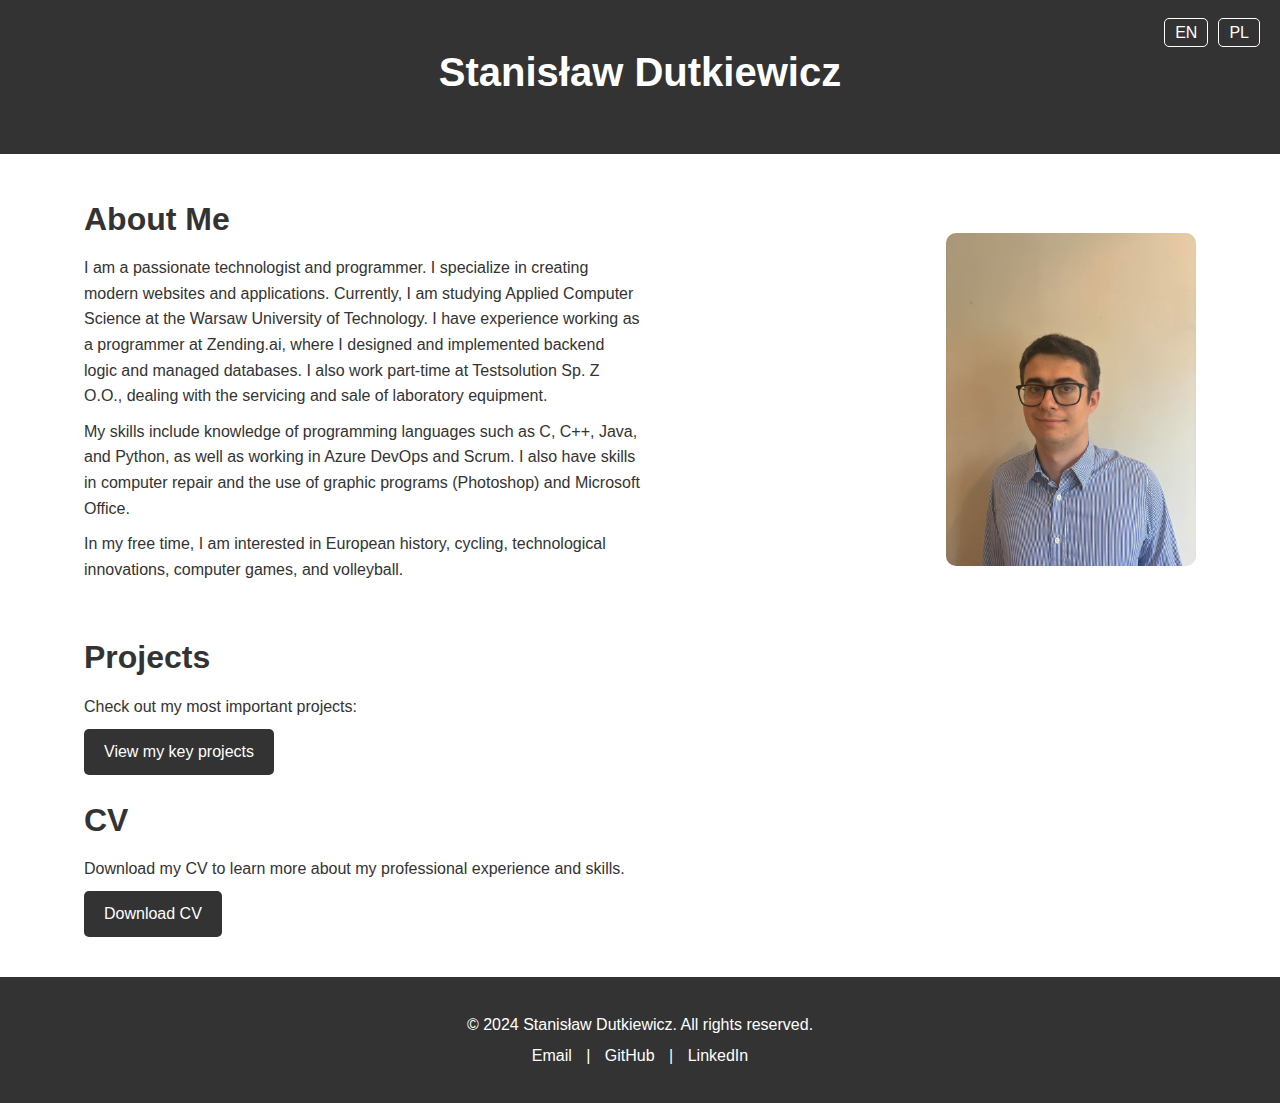
<file: index.html>
<!DOCTYPE html>
<html lang="en">
<head>
    <meta charset="UTF-8">
    <meta name="viewport" content="width=device-width, initial-scale=1.0">
    <title>Stanisław Dutkiewicz</title>
    <link rel="stylesheet" href="../styles.css">
</head>
<body>
    <header>
        <div class="container">
            <h1>Stanisław Dutkiewicz</h1>
            <nav>
                <ul>
                    <li><a href="/">EN</a></li>
                    <li><a href="../pl/">PL</a></li>
                </ul>
            </nav>
        </div>
    </header>
    <main>
        <div class="container">
            <section class="about-me">
                <div class="about-me-text">
                    <h2>About Me</h2>
                    <p>I am a passionate technologist and programmer. I specialize in creating modern websites and applications. Currently, I am studying Applied Computer Science at the Warsaw University of Technology. I have experience working as a programmer at Zending.ai, where I designed and implemented backend logic and managed databases. I also work part-time at Testsolution Sp. Z O.O., dealing with the servicing and sale of laboratory equipment.</p>
                    <p>My skills include knowledge of programming languages such as C, C++, Java, and Python, as well as working in Azure DevOps and Scrum. I also have skills in computer repair and the use of graphic programs (Photoshop) and Microsoft Office.</p>
                    <p>In my free time, I am interested in European history, cycling, technological innovations, computer games, and volleyball.</p>
                </div>
                <div class="about-me-image">
                    <img src="../pic.jpeg" alt="My photo">
                </div>
            </section>
            <section>
                <h2>Projects</h2>
                <p>Check out my most important projects:</p>
                <a href="../projects" class="button">View my key projects</a>
            </section>
            <section>
                <h2>CV</h2>
                <p>Download my CV to learn more about my professional experience and skills.</p>
                <a href="../Dutkiewicz_CV.pdf" class="button">Download CV</a>
            </section>
        </div>
    </main>
    <footer>
        <div class="container">
            <p>&copy; 2024 Stanisław Dutkiewicz. All rights reserved.</p>
            <p>
                <a href="mailto:stan.dutkiewicz@hotmail.com">Email</a> | 
                <a href="https://github.com/sDutkiewicz" target="_blank">GitHub</a> | 
                <a href="https://www.linkedin.com/in/stanis%C5%82aw-dutkiewicz-b29100261/" target="_blank">LinkedIn</a>
            </p>
        </div>
    </footer>
</body>
</html>
</file>
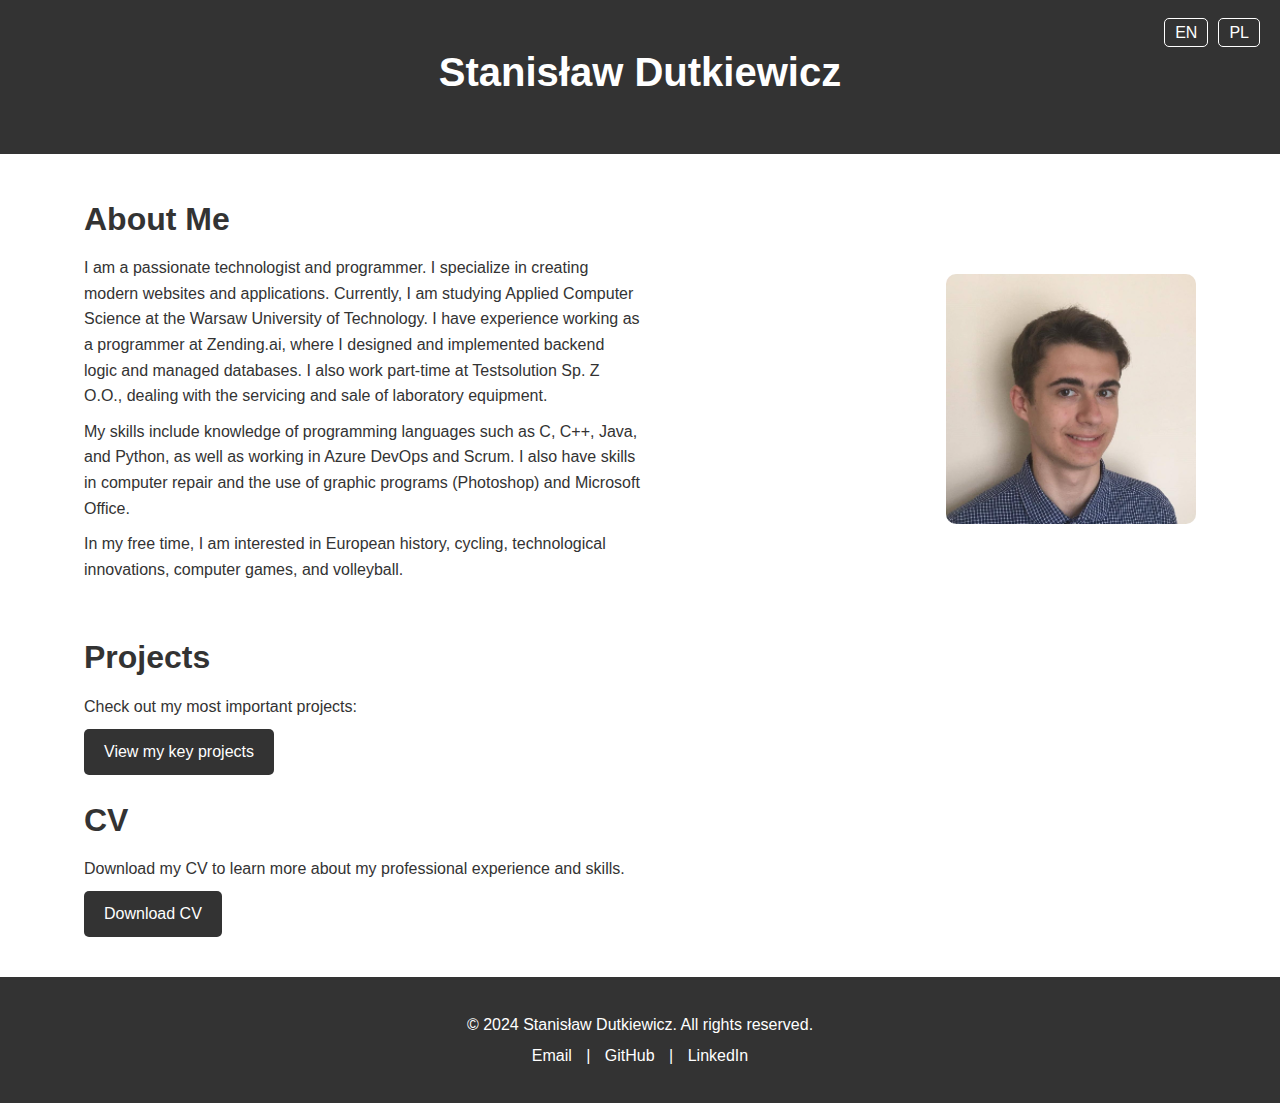
<file: en/index.html>
<!DOCTYPE html>
<html lang="en">
<head>
    <meta charset="UTF-8">
    <meta name="viewport" content="width=device-width, initial-scale=1.0">
    <title>My Personal Website</title>
    <link rel="stylesheet" href="../styles.css">
</head>
<body>
    <header>
        <div class="container">
            <h1>Stanisław Dutkiewicz</h1>
            <nav>
                <ul>
                    <li><a href="../en/">EN</a></li>
                    <li><a href="../pl/">PL</a></li>
                </ul>
            </nav>
        </div>
    </header>
    <main>
        <div class="container">
            <section class="about-me">
                <div class="about-me-text">
                    <h2>About Me</h2>
                    <p>I am a passionate technologist and programmer. I specialize in creating modern websites and applications. Currently, I am studying Applied Computer Science at the Warsaw University of Technology. I have experience working as a programmer at Zending.ai, where I designed and implemented backend logic and managed databases. I also work part-time at Testsolution Sp. Z O.O., dealing with the servicing and sale of laboratory equipment.</p>
                    <p>My skills include knowledge of programming languages such as C, C++, Java, and Python, as well as working in Azure DevOps and Scrum. I also have skills in computer repair and the use of graphic programs (Photoshop) and Microsoft Office.</p>
                    <p>In my free time, I am interested in European history, cycling, technological innovations, computer games, and volleyball.</p>
                </div>
                <div class="about-me-image">
                    <img src="../pic.png" alt="My photo">
                </div>
            </section>
            <section>
                <h2>Projects</h2>
                <p>Check out my most important projects:</p>
                <a href="../projects.html" class="button">View my key projects</a>
            </section>
            <section>
                <h2>CV</h2>
                <p>Download my CV to learn more about my professional experience and skills.</p>
                <a href="../Dutkiewicz_CV_2024_English.pdf" class="button">Download CV</a>
            </section>
        </div>
    </main>
    <footer>
        <div class="container">
            <p>&copy; 2024 Stanisław Dutkiewicz. All rights reserved.</p>
            <p>
                <a href="mailto:stan.dutkiewicz@hotmail.com">Email</a> | 
                <a href="https://github.com/Dudzioszek" target="_blank">GitHub</a> | 
                <a href="https://www.linkedin.com/in/twojlinkedin" target="_blank">LinkedIn</a>
            </p>
        </div>
    </footer>
</body>
</html>
</file>
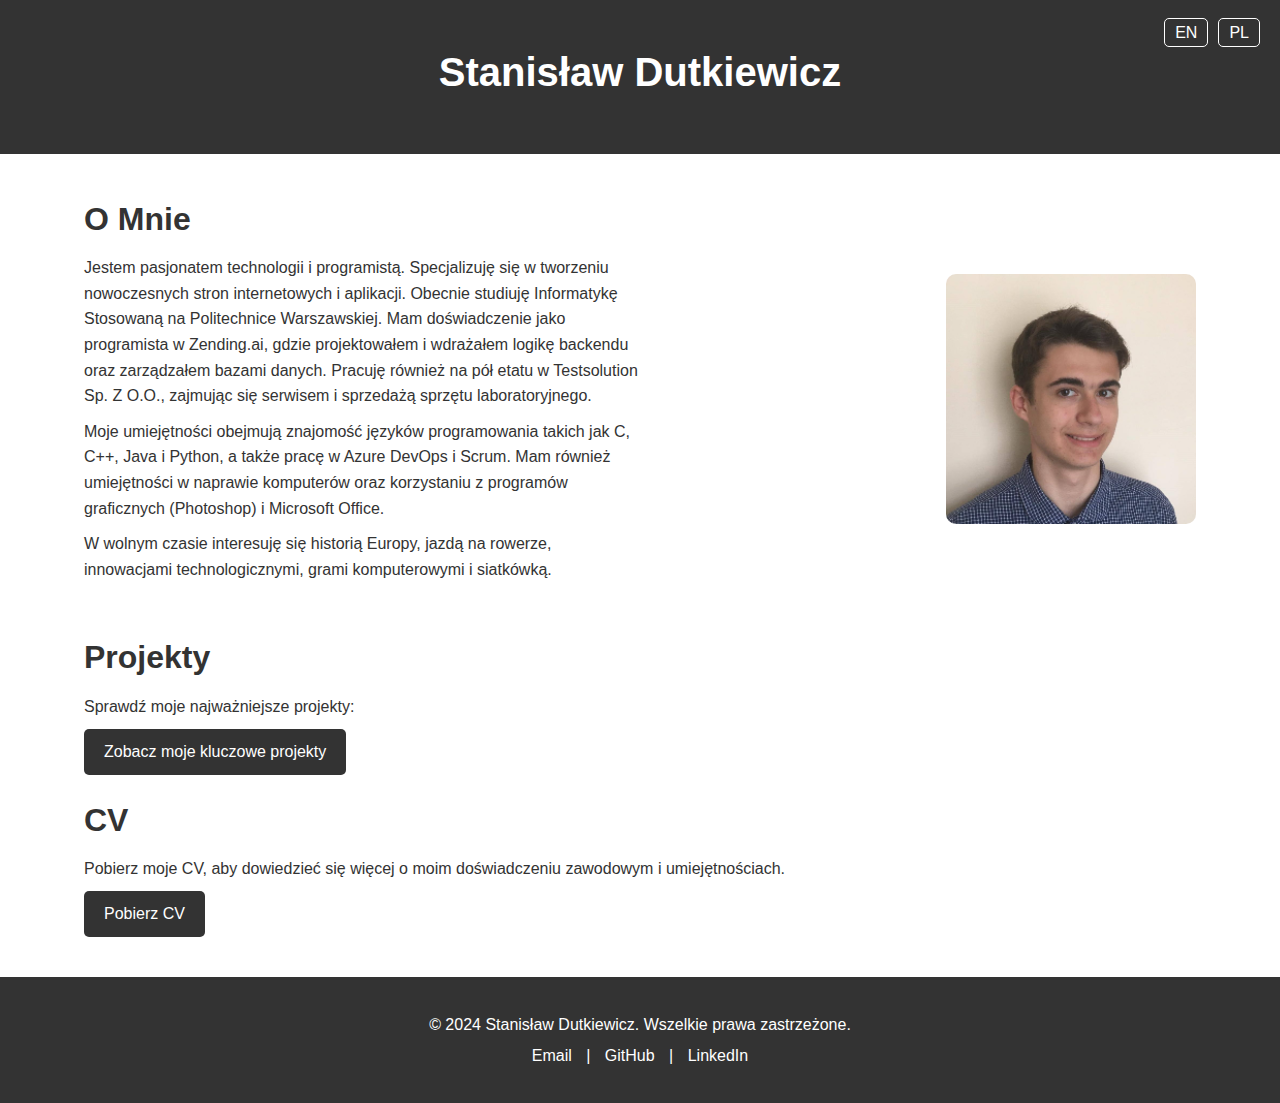
<file: pl/index.html>
<!DOCTYPE html>
<html lang="pl">
<head>
    <meta charset="UTF-8">
    <meta name="viewport" content="width=device-width, initial-scale=1.0">
    <title>Stanisław Dutkiewicz</title>
    <link rel="stylesheet" href="../styles.css">
</head>
<body>
    <header>
        <div class="container">
            <h1>Stanisław Dutkiewicz</h1>
            <nav>
                <ul>
                    <li><a href="/">EN</a></li>
                    <li><a href="../pl/">PL</a></li>
                </ul>
            </nav>
        </div>
    </header>
    <main>
        <div class="container">
            <section class="about-me">
                <div class="about-me-text">
                    <h2>O Mnie</h2>
                    <p>Jestem pasjonatem technologii i programistą. Specjalizuję się w tworzeniu nowoczesnych stron internetowych i aplikacji. Obecnie studiuję Informatykę Stosowaną na Politechnice Warszawskiej. Mam doświadczenie jako programista w Zending.ai, gdzie projektowałem i wdrażałem logikę backendu oraz zarządzałem bazami danych. Pracuję również na pół etatu w Testsolution Sp. Z O.O., zajmując się serwisem i sprzedażą sprzętu laboratoryjnego.</p>
                    <p>Moje umiejętności obejmują znajomość języków programowania takich jak C, C++, Java i Python, a także pracę w Azure DevOps i Scrum. Mam również umiejętności w naprawie komputerów oraz korzystaniu z programów graficznych (Photoshop) i Microsoft Office.</p>
                    <p>W wolnym czasie interesuję się historią Europy, jazdą na rowerze, innowacjami technologicznymi, grami komputerowymi i siatkówką.</p>
                </div>
                <div class="about-me-image">
                    <img src="../pic.png" alt="Moje zdjęcie">
                </div>
            </section>
            <section>
                <h2>Projekty</h2>
                <p>Sprawdź moje najważniejsze projekty:</p>
                <a href="../pl/projects" class="button">Zobacz moje kluczowe projekty</a>
            </section>
            <section>
                <h2>CV</h2>
                <p>Pobierz moje CV, aby dowiedzieć się więcej o moim doświadczeniu zawodowym i umiejętnościach.</p>
                <a href="../Dutkiewicz_CV.pdf" class="button">Pobierz CV</a>
            </section>
        </div>
    </main>
    <footer>
        <div class="container">
            <p>&copy; 2024 Stanisław Dutkiewicz. Wszelkie prawa zastrzeżone.</p>
            <p>
                <a href="mailto:stan.dutkiewicz@hotmail.com">Email</a> | 
                <a href="https://github.com/sDutkiewicz" target="_blank">GitHub</a> | 
                <a href="https://www.linkedin.com/in/stanis%C5%82aw-dutkiewicz-b29100261/" target="_blank">LinkedIn</a>
            </p>
        </div>
    </footer>
</body>
</html>
</file>
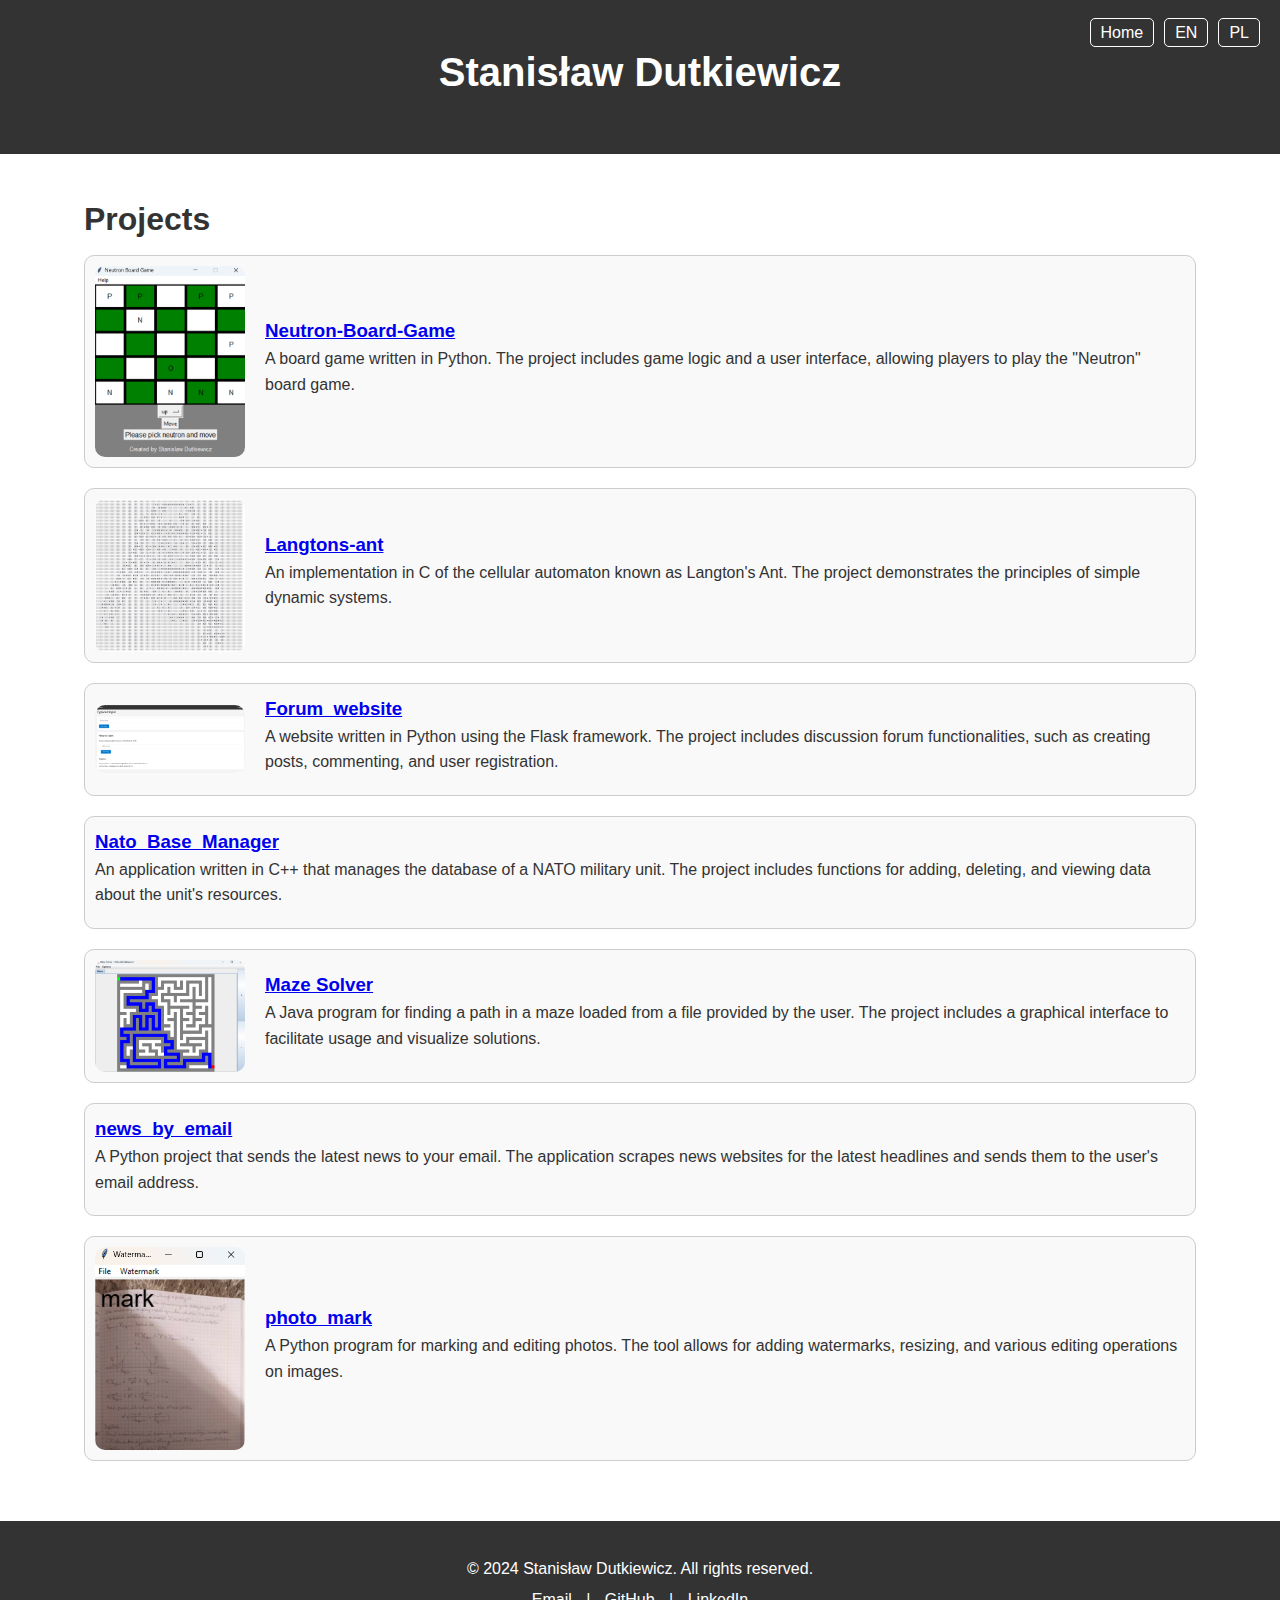
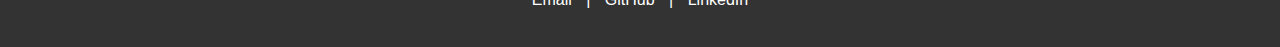
<file: projects/index.html>
<!DOCTYPE html>
<html lang="en">
<head>
    <meta charset="UTF-8">
    <meta name="viewport" content="width=device-width, initial-scale=1.0">
    <title>Projects</title>
    <link rel="stylesheet" href="../../styles.css">
</head>
<body>
    <header>
        <div class="container">
            <h1>Stanisław Dutkiewicz</h1>
            <nav>
                <ul>
                    <li><a href="/">Home</a></li>
                    <li><a href="/projects/">EN</a></li>
                    <li><a href="/pl/projects/">PL</a></li>
                </ul>
            </nav>
        </div>
    </header>
    <main>
        <div class="container">
            <section class="main-projects">
                <h2>Projects</h2>
                
                <div class="project">
                    <img src="../images/Neutron.png" alt="Neutron-Board-Game">
                    <div class="project-content">
                        <h3><a href="https://github.com/sDutkiewicz/Neutron-Board-Game">Neutron-Board-Game</a></h3>
                        <p>A board game written in Python. The project includes game logic and a user interface, allowing players to play the "Neutron" board game.</p>
                    </div>
                </div>

                <div class="project">
                    <img src="../images/Ant.png" alt="Langtons-ant">
                    <div class="project-content">
                        <h3><a href="https://github.com/sDutkiewicz/Langtons-ant">Langtons-ant</a></h3>
                        <p>An implementation in C of the cellular automaton known as Langton's Ant. The project demonstrates the principles of simple dynamic systems.</p>
                    </div>
                </div>

                <div class="project">
                    <img src="../images/Forum.png" alt="Forum_website">
                    <div class="project-content">
                        <h3><a href="https://github.com/sDutkiewicz/Forum_website">Forum_website</a></h3>
                        <p>A website written in Python using the Flask framework. The project includes discussion forum functionalities, such as creating posts, commenting, and user registration.</p>
                    </div>
                </div>

                <div class="project">
                    <div class="project-content">
                        <h3><a href="https://github.com/sDutkiewicz/Nato_Base_Manager">Nato_Base_Manager</a></h3>
                        <p>An application written in C++ that manages the database of a NATO military unit. The project includes functions for adding, deleting, and viewing data about the unit's resources.</p>
                    </div>
                </div>

                <div class="project">
                    <img src="../images/Maze.png" alt="Maze Solver">
                    <div class="project-content">
                        <h3><a href="https://github.com/filip-kobus/JIMP2_Projekt_Java">Maze Solver</a></h3>
                        <p>A Java program for finding a path in a maze loaded from a file provided by the user. The project includes a graphical interface to facilitate usage and visualize solutions.</p>
                    </div>
                </div>
                <div class="project">
                    <div class="project-content">
                        <h3><a href="https://github.com/sDutkiewicz/news_by_email">news_by_email</a></h3>
                        <p>A Python project that sends the latest news to your email. The application scrapes news websites for the latest headlines and sends them to the user's email address.</p>
                    </div>
                </div>

                <div class="project">
                    <img src="../images/Watermark.png" alt="photo_mark">
                    <div class="project-content">
                        <h3><a href="https://github.com/sDutkiewicz/photo_mark">photo_mark</a></h3>
                        <p>A Python program for marking and editing photos. The tool allows for adding watermarks, resizing, and various editing operations on images.</p>
                    </div>
                </div>
            </section>
        </div>
    </main>
    <footer>
        <div class="container">
            <p>&copy; 2024 Stanisław Dutkiewicz. All rights reserved.</p>
            <p>
                <a href="mailto:stan.dutkiewicz@hotmail.com">Email</a> | 
                <a href="https://github.com/sDutkiewicz" target="_blank">GitHub</a> | 
                <a href="https://www.linkedin.com/in/stanis%C5%82aw-dutkiewicz-b29100261/" target="_blank">LinkedIn</a>
            </p>
        </div>
    </footer>
</body>
</html>
</file>
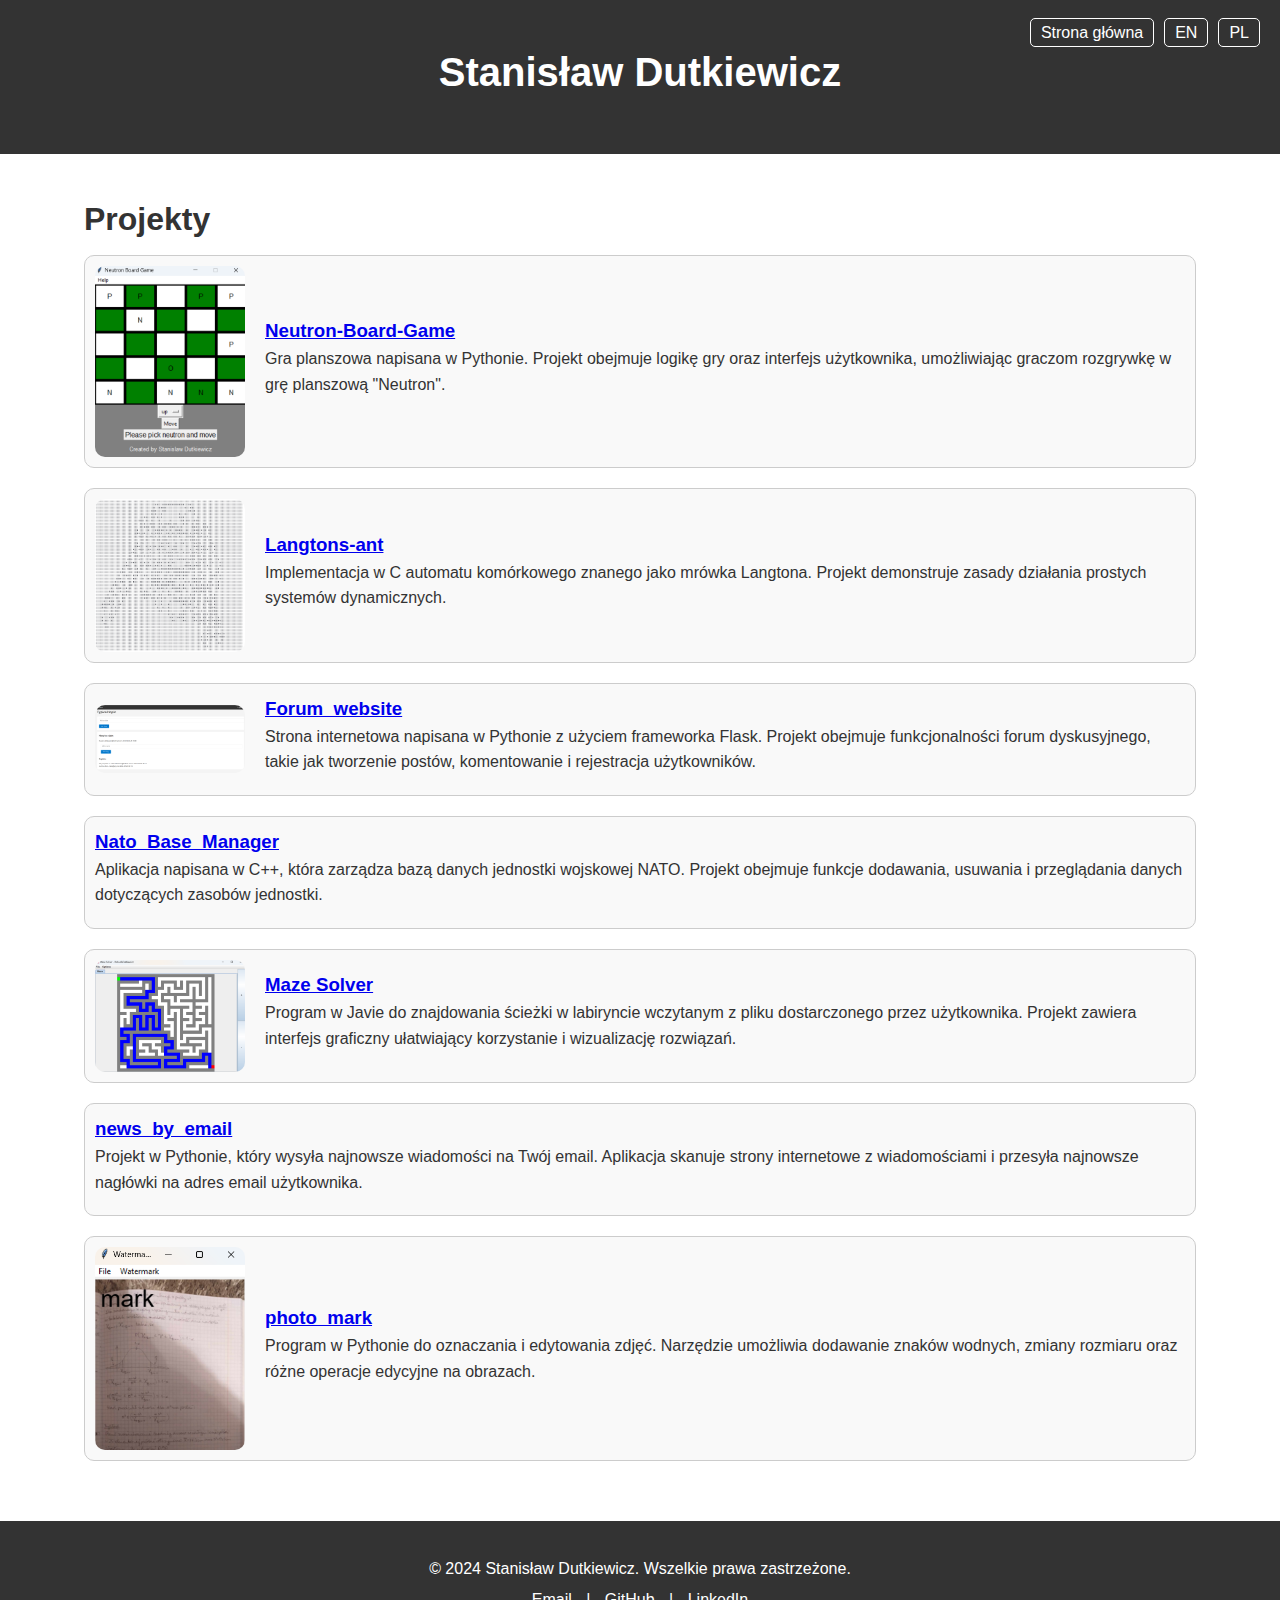
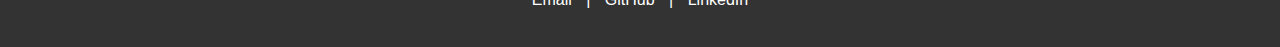
<file: pl/projects/index.html>
<!DOCTYPE html>
<html lang="pl">
<head>
    <meta charset="UTF-8">
    <meta name="viewport" content="width=device-width, initial-scale=1.0">
    <title>Projekty</title>
    <link rel="stylesheet" href="../../styles.css">
</head>
<body>
    <header>
        <div class="container">
            <h1>Stanisław Dutkiewicz</h1>
            <nav>
                <ul>
                    <li><a href="/pl">Strona główna</a></li>
                    <li><a href="/projects/">EN</a></li>
                    <li><a href="pl/projects">PL</a></li>
                </ul>
            </nav>
        </div>
    </header>
    <main>
        <div class="container">
            <section class="main-projects">
                <h2>Projekty</h2>
                
                <div class="project">
                    <img src="/images/Neutron.png" alt="Neutron-Board-Game">
                    <div class="project-content">
                        <h3><a href="https://github.com/sDutkiewicz/Neutron-Board-Game">Neutron-Board-Game</a></h3>
                        <p>Gra planszowa napisana w Pythonie. Projekt obejmuje logikę gry oraz interfejs użytkownika, umożliwiając graczom rozgrywkę w grę planszową "Neutron".</p>
                    </div>
                </div>

                <div class="project">
                    <img src="/images/Ant.png" alt="Langtons-ant">
                    <div class="project-content">
                        <h3><a href="https://github.com/sDutkiewicz/Langtons-ant">Langtons-ant</a></h3>
                        <p>Implementacja w C automatu komórkowego znanego jako mrówka Langtona. Projekt demonstruje zasady działania prostych systemów dynamicznych.</p>
                    </div>
                </div>

                <div class="project">
                    <img src="/images/Forum.png" alt="Forum_website">
                    <div class="project-content">
                        <h3><a href="https://github.com/sDutkiewicz/Forum_website">Forum_website</a></h3>
                        <p>Strona internetowa napisana w Pythonie z użyciem frameworka Flask. Projekt obejmuje funkcjonalności forum dyskusyjnego, takie jak tworzenie postów, komentowanie i rejestracja użytkowników.</p>
                    </div>
                </div>

                <div class="project">
                    <div class="project-content">
                        <h3><a href="https://github.com/sDutkiewicz/Nato_Base_Manager">Nato_Base_Manager</a></h3>
                        <p>Aplikacja napisana w C++, która zarządza bazą danych jednostki wojskowej NATO. Projekt obejmuje funkcje dodawania, usuwania i przeglądania danych dotyczących zasobów jednostki.</p>
                    </div>
                </div>

                <div class="project">
                    <img src="/images/Maze.png" alt="Maze Solver">
                    <div class="project-content">
                        <h3><a href="https://github.com/filip-kobus/JIMP2_Projekt_Java">Maze Solver</a></h3>
                        <p>Program w Javie do znajdowania ścieżki w labiryncie wczytanym z pliku dostarczonego przez użytkownika. Projekt zawiera interfejs graficzny ułatwiający korzystanie i wizualizację rozwiązań.</p>
                    </div>
                </div>
                <div class="project">
                    <div class="project-content">
                        <h3><a href="https://github.com/sDutkiewicz/news_by_email">news_by_email</a></h3>
                        <p>Projekt w Pythonie, który wysyła najnowsze wiadomości na Twój email. Aplikacja skanuje strony internetowe z wiadomościami i przesyła najnowsze nagłówki na adres email użytkownika.</p>
                    </div>
                </div>

                <div class="project">
                    <img src="/images/Watermark.png" alt="photo_mark">
                    <div class="project-content">
                        <h3><a href="https://github.com/sDutkiewicz/photo_mark">photo_mark</a></h3>
                        <p>Program w Pythonie do oznaczania i edytowania zdjęć. Narzędzie umożliwia dodawanie znaków wodnych, zmiany rozmiaru oraz różne operacje edycyjne na obrazach.</p>
                    </div>
                </div>
            </section>
        </div>
    </main>
    <footer>
        <div class="container">
            <p>&copy; 2024 Stanisław Dutkiewicz. Wszelkie prawa zastrzeżone.</p>
            <p>
                <a href="mailto:stan.dutkiewicz@hotmail.com">Email</a> | 
                <a href="https://github.com/sDutkiewicz" target="_blank">GitHub</a> | 
                <a href="https://www.linkedin.com/in/stanis%C5%82aw-dutkiewicz-b29100261/" target="_blank">LinkedIn</a>
            </p>
        </div>
    </footer>
</body>
</html>
</file>
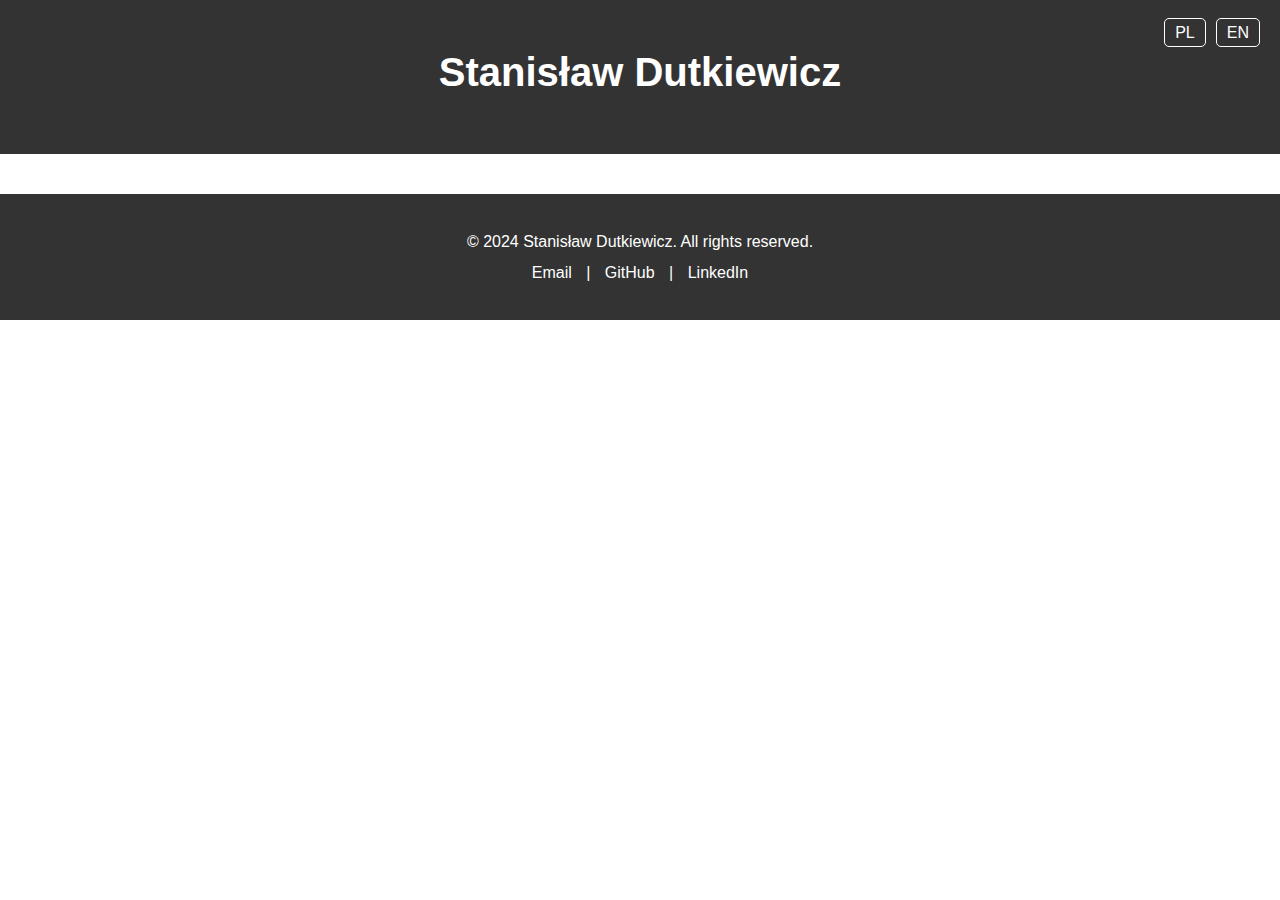
<file: base.html>
<!DOCTYPE html>
<html lang="en">
<head>
    <meta charset="UTF-8">
    <meta name="viewport" content="width=device-width, initial-scale=1.0">
    <title>My Personal Website</title>
    <link rel="stylesheet" href="styles.css">
</head>
<body>
    <header>
        <div class="container">
            <h1>Stanisław Dutkiewicz</h1>
            <nav>
                <ul>
                    <li><a href="?lang=pl">PL</a></li>
                    <li><a href="?lang=en">EN</a></li>
                </ul>
            </nav>
        </div>
    </header>
    <main>
        <div class="container">
            <!-- Content goes here -->
        </div>
    </main>
    <footer>
        <div class="container">
            <p>&copy; 2024 Stanisław Dutkiewicz. All rights reserved.</p>
            <p>
                <a href="mailto:stan.dutkiewicz@hotmail.com">Email</a> | 
                <a href="https://github.com/Dudzioszek" target="_blank">GitHub</a> | 
                <a href="https://www.linkedin.com/in/twojlinkedin" target="_blank">LinkedIn</a>
            </p>
        </div>
    </footer>
</body>
</html>
</file>
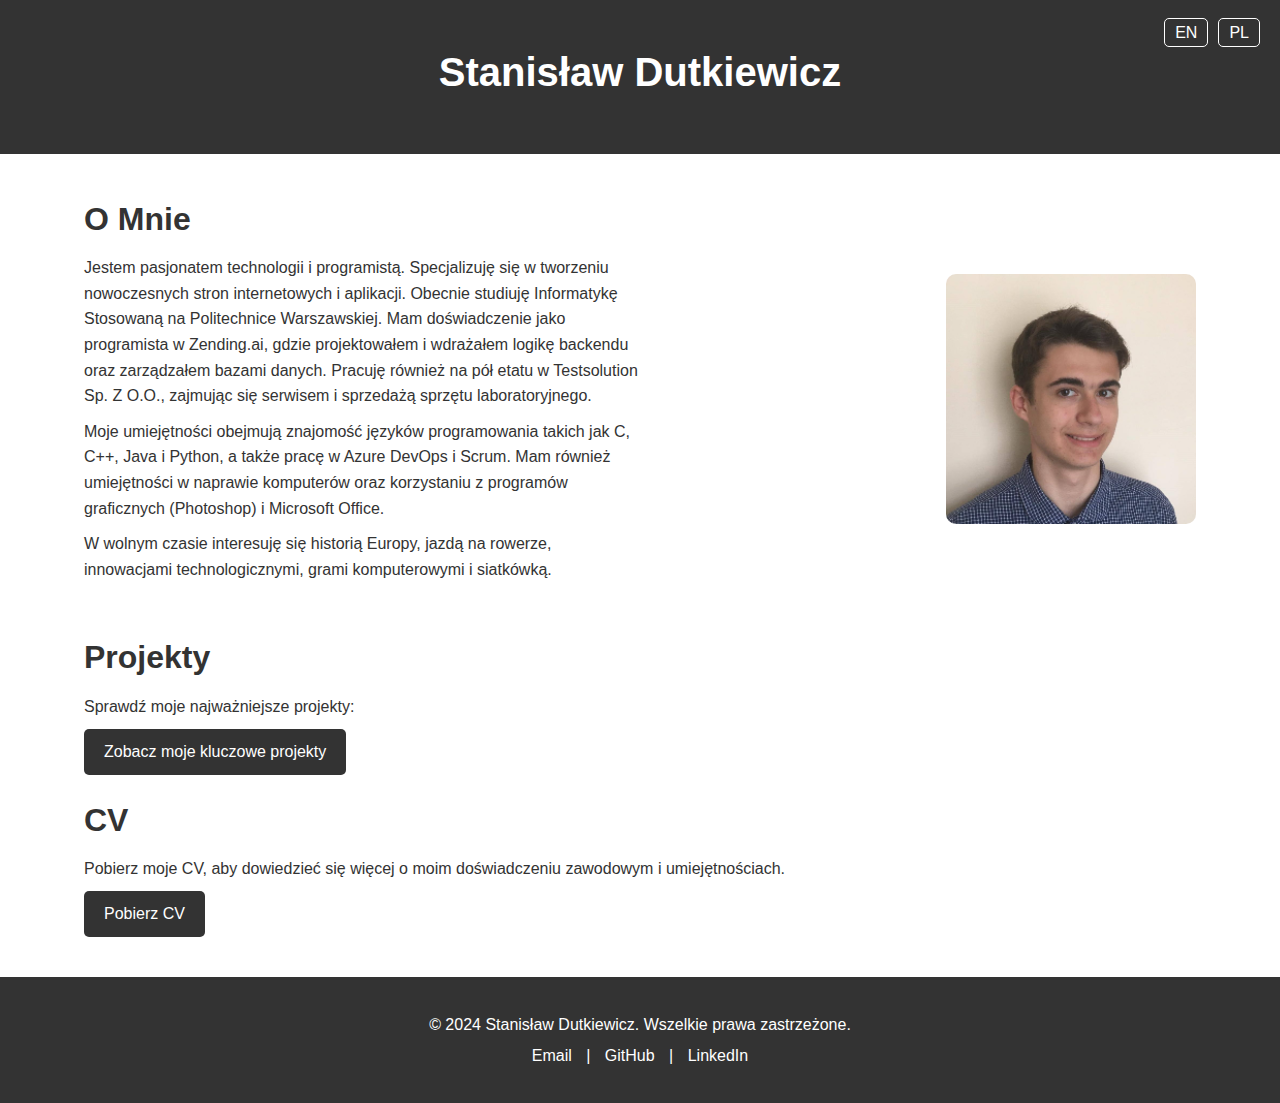
<file: index_pl.html>
<!DOCTYPE html>
<html lang="pl">
<head>
    <meta charset="UTF-8">
    <meta name="viewport" content="width=device-width, initial-scale=1.0">
    <title>Moja Strona Osobista</title>
    <link rel="stylesheet" href="styles.css">
</head>
<body>
    <header>
        <div class="container">
            <h1>Stanisław Dutkiewicz</h1>
            <nav>
                <ul>
                    <li><a href="index.html">EN</a></li>
                    <li><a href="index_pl.html">PL</a></li>
                </ul>
            </nav>
        </div>
    </header>
    <main>
        <div class="container">
            <section class="about-me">
                <div class="about-me-text">
                    <h2>O Mnie</h2>
                    <p>Jestem pasjonatem technologii i programistą. Specjalizuję się w tworzeniu nowoczesnych stron internetowych i aplikacji. Obecnie studiuję Informatykę Stosowaną na Politechnice Warszawskiej. Mam doświadczenie jako programista w Zending.ai, gdzie projektowałem i wdrażałem logikę backendu oraz zarządzałem bazami danych. Pracuję również na pół etatu w Testsolution Sp. Z O.O., zajmując się serwisem i sprzedażą sprzętu laboratoryjnego.</p>
                    <p>Moje umiejętności obejmują znajomość języków programowania takich jak C, C++, Java i Python, a także pracę w Azure DevOps i Scrum. Mam również umiejętności w naprawie komputerów oraz korzystaniu z programów graficznych (Photoshop) i Microsoft Office.</p>
                    <p>W wolnym czasie interesuję się historią Europy, jazdą na rowerze, innowacjami technologicznymi, grami komputerowymi i siatkówką.</p>
                </div>
                <div class="about-me-image">
                    <img src="pic.png" alt="Moje zdjęcie">
                </div>
            </section>
            <section>
                <h2>Projekty</h2>
                <p>Sprawdź moje najważniejsze projekty:</p>
                <a href="projects.html" class="button">Zobacz moje kluczowe projekty</a>
            </section>
            <section>
                <h2>CV</h2>
                <p>Pobierz moje CV, aby dowiedzieć się więcej o moim doświadczeniu zawodowym i umiejętnościach.</p>
                <a href="Dutkiewicz_CV_2024_English.pdf" class="button">Pobierz CV</a>
            </section>
        </div>
    </main>
    <footer>
        <div class="container">
            <p>&copy; 2024 Stanisław Dutkiewicz. Wszelkie prawa zastrzeżone.</p>
            <p>
                <a href="mailto:stan.dutkiewicz@hotmail.com">Email</a> | 
                <a href="https://github.com/Dudzioszek" target="_blank">GitHub</a> | 
                <a href="https://www.linkedin.com/in/twojlinkedin" target="_blank">LinkedIn</a>
            </p>
        </div>
    </footer>
</body>
</html>
</file>
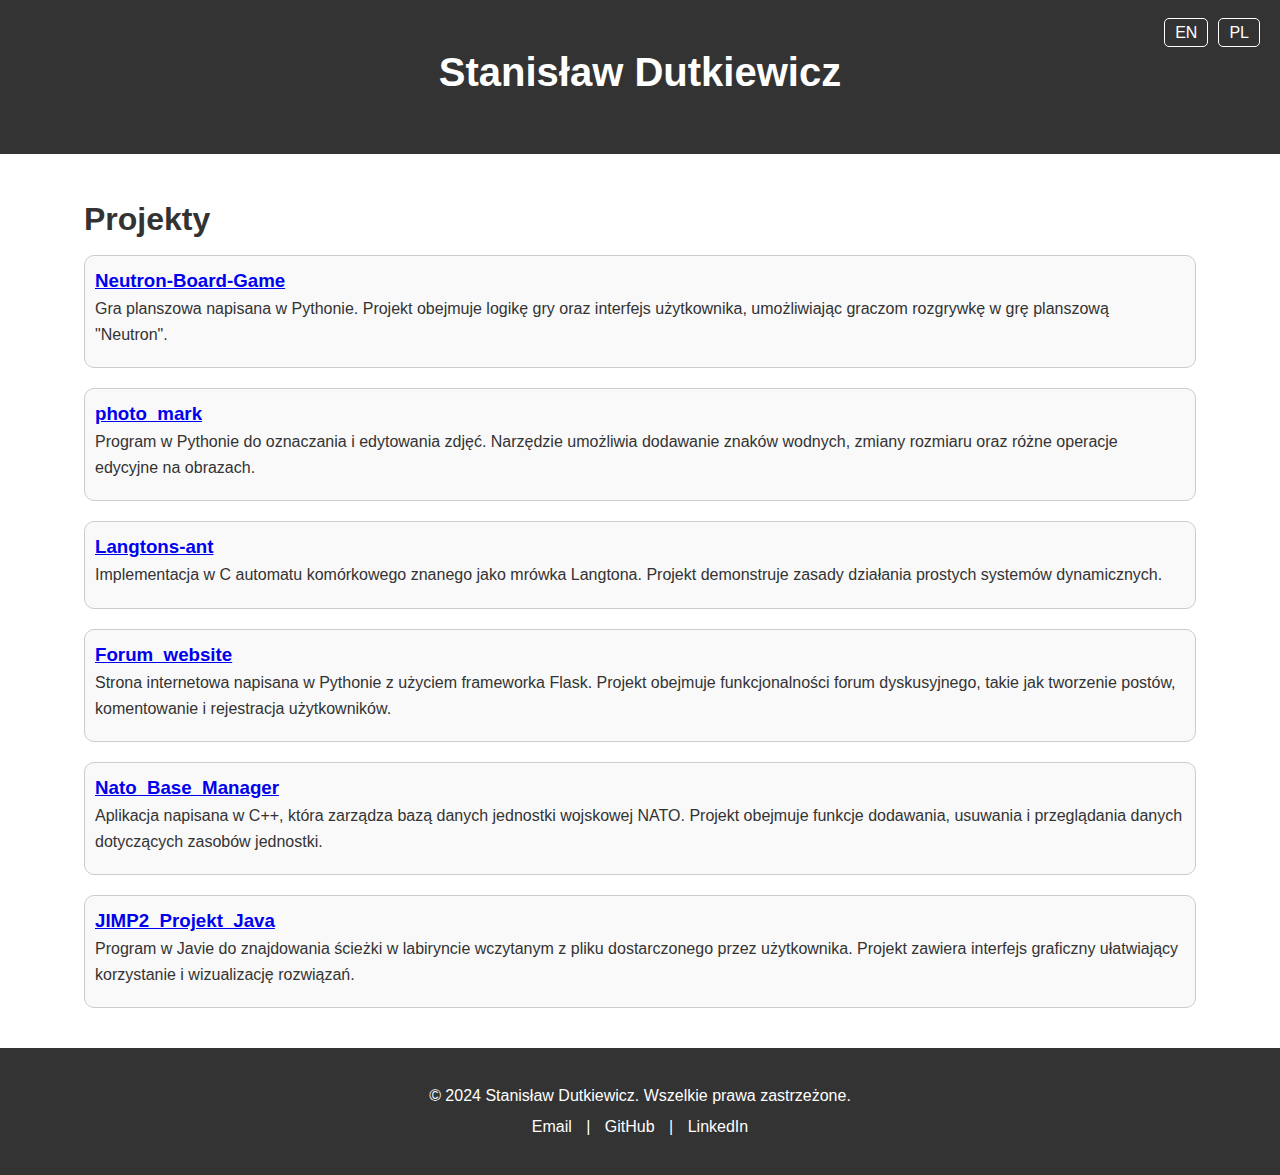
<file: pl/projects.html>
<!DOCTYPE html>
<html lang="pl">
<head>
    <meta charset="UTF-8">
    <meta name="viewport" content="width=device-width, initial-scale=1.0">
    <title>Projekty</title>
    <link rel="stylesheet" href="../styles.css">
</head>
<body>
    <header>
        <div class="container">
            <h1>Stanisław Dutkiewicz</h1>
            <nav>
                <ul>
                    <li><a href="/">EN</a></li>
                    <li><a href="../pl/">PL</a></li>
                </ul>
            </nav>
        </div>
    </header>
    <main>
        <div class="container">
            <section class="projects">
                <h2>Projekty</h2>
                
                <div class="project">
                    <h3><a href="https://github.com/sDutkiewicz/Neutron-Board-Game">Neutron-Board-Game</a></h3>
                    <p>Gra planszowa napisana w Pythonie. Projekt obejmuje logikę gry oraz interfejs użytkownika, umożliwiając graczom rozgrywkę w grę planszową "Neutron".</p>
                </div>

                <div class="project">
                    <h3><a href="https://github.com/sDutkiewicz/photo_mark">photo_mark</a></h3>
                    <p>Program w Pythonie do oznaczania i edytowania zdjęć. Narzędzie umożliwia dodawanie znaków wodnych, zmiany rozmiaru oraz różne operacje edycyjne na obrazach.</p>
                </div>

                <div class="project">
                    <h3><a href="https://github.com/sDutkiewicz/Langtons-ant">Langtons-ant</a></h3>
                    <p>Implementacja w C automatu komórkowego znanego jako mrówka Langtona. Projekt demonstruje zasady działania prostych systemów dynamicznych.</p>
                </div>

                <div class="project">
                    <h3><a href="https://github.com/sDutkiewicz/Forum_website">Forum_website</a></h3>
                    <p>Strona internetowa napisana w Pythonie z użyciem frameworka Flask. Projekt obejmuje funkcjonalności forum dyskusyjnego, takie jak tworzenie postów, komentowanie i rejestracja użytkowników.</p>
                </div>

                <div class="project">
                    <h3><a href="https://github.com/sDutkiewicz/Nato_Base_Manager">Nato_Base_Manager</a></h3>
                    <p>Aplikacja napisana w C++, która zarządza bazą danych jednostki wojskowej NATO. Projekt obejmuje funkcje dodawania, usuwania i przeglądania danych dotyczących zasobów jednostki.</p>
                </div>

                <div class="project">
                    <h3><a href="https://github.com/filip-kobus/JIMP2_Projekt_Java">JIMP2_Projekt_Java</a></h3>
                    <p>Program w Javie do znajdowania ścieżki w labiryncie wczytanym z pliku dostarczonego przez użytkownika. Projekt zawiera interfejs graficzny ułatwiający korzystanie i wizualizację rozwiązań.</p>
                </div>
            </section>
        </div>
    </main>
    <footer>
        <div class="container">
            <p>&copy; 2024 Stanisław Dutkiewicz. Wszelkie prawa zastrzeżone.</p>
            <p>
                <a href="mailto:stan.dutkiewicz@hotmail.com">Email</a> | 
                <a href="https://github.com/sDutkiewicz" target="_blank">GitHub</a> | 
                <a href="https://www.linkedin.com/in/stanis%C5%82aw-dutkiewicz-b29100261/" target="_blank">LinkedIn</a>
            </p>
        </div>
    </footer>
</body>
</html>
</file>
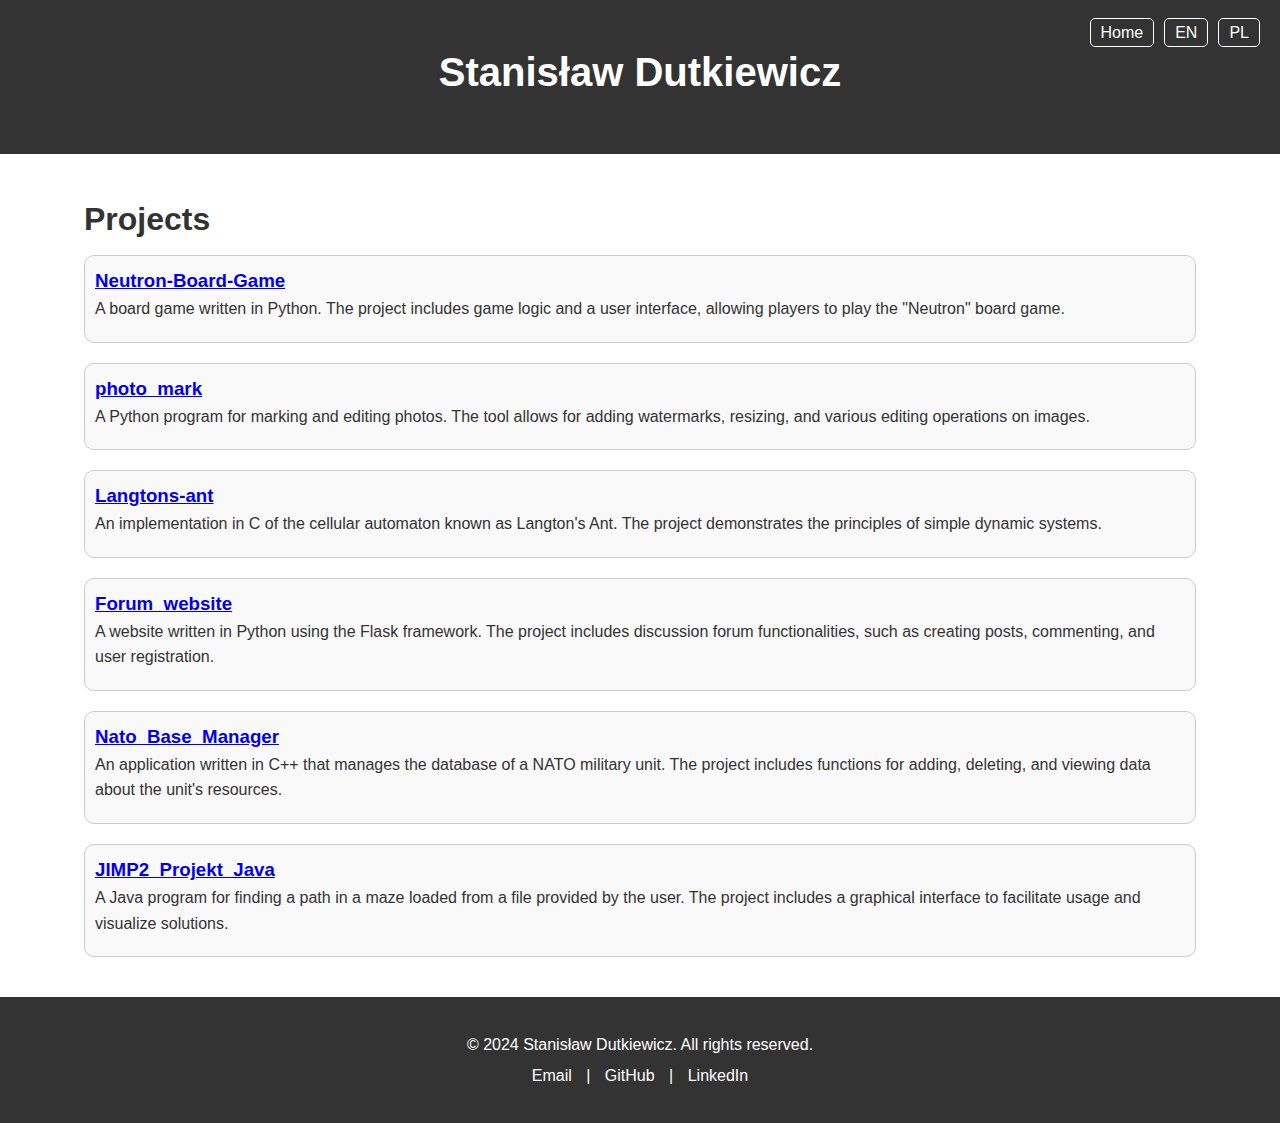
<file: projects/projects.html>
<!DOCTYPE html>
<html lang="en">
<head>
    <meta charset="UTF-8">
    <meta name="viewport" content="width=device-width, initial-scale=1.0">
    <title>Projects</title>
    <link rel="stylesheet" href="../styles.css">
</head>
<body>
    <header>
        <div class="container">
            <h1>Stanisław Dutkiewicz</h1>
            <nav>
                <ul>
                    <li><a href="../">Home</a></li>
                    <li><a href="/projects">EN</a></li>
                    <li><a href="../pl/projects">PL</a></li>
                </ul>
            </nav>
        </div>
    </header>
    <main>
        <div class="container">
            <section class="projects">
                <h2>Projects</h2>
                
                <div class="project">
                    <h3><a href="https://github.com/sDutkiewicz/Neutron-Board-Game">Neutron-Board-Game</a></h3>
                    <p>A board game written in Python. The project includes game logic and a user interface, allowing players to play the "Neutron" board game.</p>
                </div>

                <div class="project">
                    <h3><a href="https://github.com/sDutkiewicz/photo_mark">photo_mark</a></h3>
                    <p>A Python program for marking and editing photos. The tool allows for adding watermarks, resizing, and various editing operations on images.</p>
                </div>

                <div class="project">
                    <h3><a href="https://github.com/sDutkiewicz/Langtons-ant">Langtons-ant</a></h3>
                    <p>An implementation in C of the cellular automaton known as Langton's Ant. The project demonstrates the principles of simple dynamic systems.</p>
                </div>

                <div class="project">
                    <h3><a href="https://github.com/sDutkiewicz/Forum_website">Forum_website</a></h3>
                    <p>A website written in Python using the Flask framework. The project includes discussion forum functionalities, such as creating posts, commenting, and user registration.</p>
                </div>

                <div class="project">
                    <h3><a href="https://github.com/sDutkiewicz/Nato_Base_Manager">Nato_Base_Manager</a></h3>
                    <p>An application written in C++ that manages the database of a NATO military unit. The project includes functions for adding, deleting, and viewing data about the unit's resources.</p>
                </div>

                <div class="project">
                    <h3><a href="https://github.com/filip-kobus/JIMP2_Projekt_Java">JIMP2_Projekt_Java</a></h3>
                    <p>A Java program for finding a path in a maze loaded from a file provided by the user. The project includes a graphical interface to facilitate usage and visualize solutions.</p>
                </div>
            </section>
        </div>
    </main>
    <footer>
        <div class="container">
            <p>&copy; 2024 Stanisław Dutkiewicz. All rights reserved.</p>
            <p>
                <a href="mailto:stan.dutkiewicz@hotmail.com">Email</a> | 
                <a href="https://github.com/sDutkiewicz" target="_blank">GitHub</a> | 
                <a href="https://www.linkedin.com/in/stanis%C5%82aw-dutkiewicz-b29100261/" target="_blank">LinkedIn</a>
            </p>
        </div>
    </footer>
</body>
</html>
</file>
<file: styles.css>
* {
    margin: 0;
    padding: 0;
    box-sizing: border-box;
}

body {
    font-family: 'Arial', sans-serif;
    color: #333;
    line-height: 1.6;
}

.container {
    width: 90%;
    max-width: 1200px;
    margin: 0 auto;
    padding: 20px;
}

header {
    background: #333;
    color: #fff;
    padding: 20px 0;
    text-align: center;
    position: relative;
}

header h1 {
    font-size: 2.5rem;
    margin-bottom: 10px;
}

header nav {
    position: absolute;
    top: 20px;
    right: 20px;
}

header nav ul {
    list-style: none;
    display: flex;
}

header nav ul li {
    margin-left: 10px;
}

header nav ul li a {
    color: #fff;
    text-decoration: none;
    padding: 5px 10px;
    border: 1px solid #fff;
    border-radius: 5px;
    transition: background 0.3s, color 0.3s;
}

header nav ul li a:hover {
    background: #fff;
    color: #333;
}

.about-me {
    display: flex;
    align-items: center;
    justify-content: space-between;
    margin: 20px 0;
    flex-wrap: wrap;
}

.about-me-text {
    width: 50%;
    margin-bottom: 20px;
}

.about-me-image {
    width: 50%;
    text-align: right; /* Align the image to the right */
}

.about-me-image img {
    width: 100%;
    max-width: 250px;
    height: auto;
    border-radius: 10px;
}


main section {
    margin: 20px 0;
}

main h2 {
    font-size: 2rem;
    margin-bottom: 10px;
}

main p {
    margin-bottom: 10px;
}

.main-projects {
    display: flex;
    flex-direction: column;
}

.project {
    display: flex;
    flex-wrap: wrap;
    align-items: center;
    margin-bottom: 20px;
    padding: 10px;
    border: 1px solid #ccc;
    border-radius: 10px;
    background: #f9f9f9;
}

.project img {
    width: 100%;
    max-width: 150px;
    height: auto;
    margin-right: 20px;
    border-radius: 10px;
}

.project-content {
    flex: 1;
}

.project h3 {
    margin-top: 0;
}

.button {
    display: inline-block;
    padding: 10px 20px;
    background: #333;
    color: #fff;
    text-decoration: none;
    border-radius: 5px;
    transition: background 0.3s;
}

.button:hover {
    background: #555;
}

footer {
    background: #333;
    color: #fff;
    text-align: center;
    padding: 10px 0;
}

footer p {
    margin: 5px 0;
}

footer a {
    color: #fff;
    text-decoration: none;
    margin: 0 10px;
    transition: color 0.3s;
}

footer a:hover {
    color: #ddd;
}

/* Responsive styles */
@media (max-width: 768px) {
    header nav ul {
        flex-direction: column;
        align-items: center;
    }
    
    header nav ul li {
        margin-left: 0;
        margin-top: 10px;
    }
    
    .about-me {
        flex-direction: column;
    }
    
    .about-me-text, .about-me-image {
        width: 100%;
    }

    .project img {
        margin: 0 auto 20px;
        display: block;
    }
}
</file>
